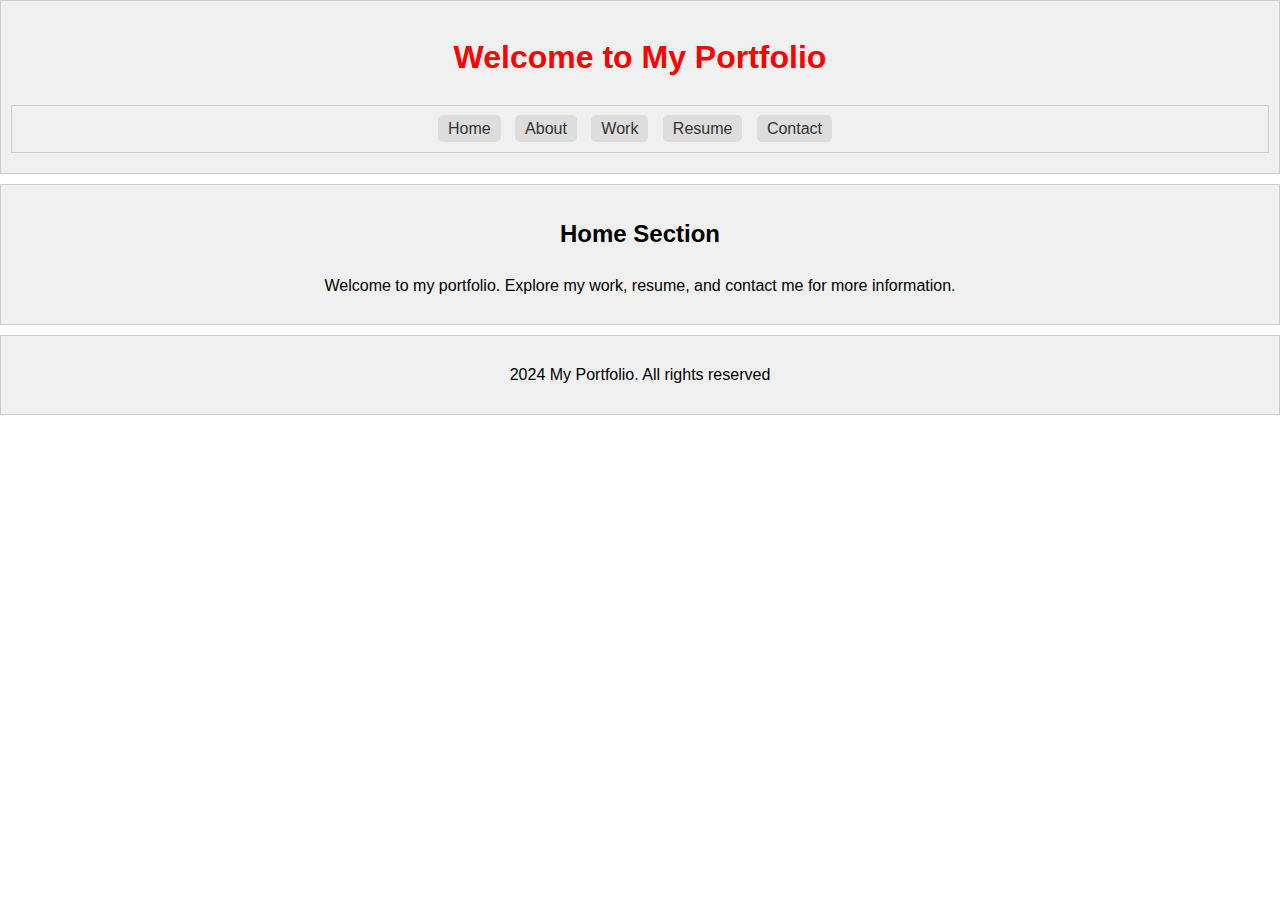
<file: chkp_1/index.html>
<!DOCTYPE html>
<html lang="en">
<head>
    <meta charset="UTF-8">
    <meta name="viewport" content="width=device-width, initial-scale=1.0">
    <title>My Portfolio</title>
    <style>
          h1 {
            text-align: center;
            color: red;
        }
        body {
            font-family: Arial, sans-serif;
            line-height: 1.6;
            margin: 0;
            padding: 0;
        }
        header, footer, section, nav {
            display: block;
            padding: 10px;
            margin-bottom: 10px;
            background-color: #f0f0f0;
            border: 1px solid #ccc;
        }
        nav ul {
            list-style-type: none;
            padding: 0;
            margin: 0;
            text-align: center;
        }
        nav ul li {
            display: inline;
            margin-right: 10px;
        }
        nav ul li a {
            text-decoration: none;
            color: #333;
            padding: 5px 10px;
            border-radius: 5px;
            background-color: #ddd;
        }
        nav ul li a:hover {
            background-color: #bbb;
        }
    </style>
</head>
<body>
    <header>
        <h1 align="center",color="red">Welcome to My Portfolio</h1>
        <nav>
            <ul>
                <li><a href="index.html">Home</a></li>
                <li><a href="about.html">About</a></li>
                <li><a href="work.html">Work</a></li>
                <li><a href="resume.html">Resume</a></li>
                <li><a href="contact.html">Contact</a></li>
            </ul>
        </nav>
    </header>

    <section>
        <h2 align="center">Home Section</h2>
        <p align="center">Welcome to my portfolio. Explore my work, resume, and contact me for more information.</p>
    </section>

    <footer align="center">
        <p>2024 My Portfolio. All rights reserved</p>
    </footer>
</body>
</html>
</file>
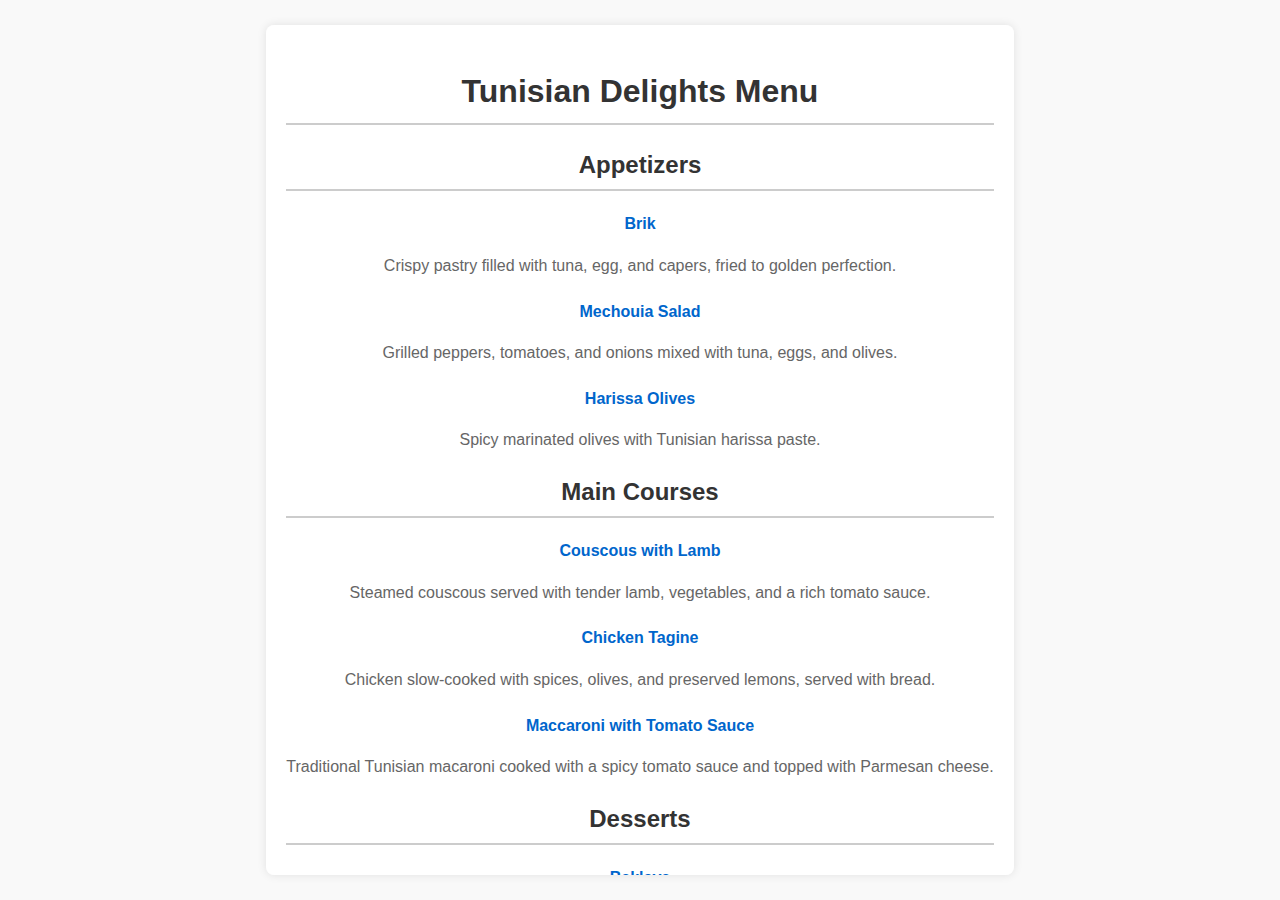
<file: fictional_restaurant_menu.html>
<!DOCTYPE html>
<html lang="en">
<head>
    <meta charset="UTF-8">
    <meta name="viewport" content="width=device-width, initial-scale=1.0">
    <title>Tunisian Delights Menu</title>
    <style>
        body {
            font-family: Arial, sans-serif;
            line-height: 1.6;
            margin: 0;
            padding: 0;
            display: flex;
            justify-content: center;
            align-items: center;
            height: 100vh;
            background-color: #f9f9f9;
        }
        .container {
            text-align: center;
            padding: 20px;
            background-color: #fff;
            box-shadow: 0 0 10px rgba(0,0,0,0.1);
            border-radius: 8px;
            max-width: 800px; 
            margin: 20px; 
            overflow-y: auto; 
            max-height: 90vh; 
        }
        h1, h2 {
            color: #333;
            border-bottom: 2px solid #ccc;
            padding-bottom: 5px;
        }
        ul {
            list-style-type: none;
            padding: 0;
        }
        li {
            margin-bottom: 20px;
        }
        strong {
            color: #0066cc;
        }
        p {
            color: #666;
        }
        a {
            text-decoration: none;
            color: #0066cc;
        }
        a:hover {
            text-decoration: underline;
        }
    </style>
</head>
<body>
    <div class="container">
        <h1>Tunisian Delights Menu</h1>

        <h2>Appetizers</h2>
        <ul>
            <li>
                <strong>Brik</strong>
                <p>Crispy pastry filled with tuna, egg, and capers, fried to golden perfection.</p>
            </li>
            <li>
                <strong>Mechouia Salad</strong>
                <p>Grilled peppers, tomatoes, and onions mixed with tuna, eggs, and olives.</p>
            </li>
            <li>
                <strong>Harissa Olives</strong>
                <p>Spicy marinated olives with Tunisian harissa paste.</p>
            </li>
        </ul>

        <h2>Main Courses</h2>
        <ul>
            <li>
                <strong>Couscous with Lamb</strong>
                <p>Steamed couscous served with tender lamb, vegetables, and a rich tomato sauce.</p>
            </li>
            <li>
                <strong>Chicken Tagine</strong>
                <p>Chicken slow-cooked with spices, olives, and preserved lemons, served with bread.</p>
            </li>
            <li>
                <strong>Maccaroni with Tomato Sauce</strong>
                <p>Traditional Tunisian macaroni cooked with a spicy tomato sauce and topped with Parmesan cheese.</p>
            </li>
        </ul>

        <h2>Desserts</h2>
        <ul>
            <li>
                <strong>Baklava</strong>
                <p>Layered pastry filled with nuts and honey syrup.</p>
            </li>
            <li>
                <strong>Makroud</strong>
                <p>Semolina cookies filled with dates and soaked in honey.</p>
            </li>
            <li>
                <strong>Assida</strong>
                <p>Traditional Tunisian pudding made from wheat flour and topped with date syrup and butter.</p>
            </li>
        </ul>

        
    </div>
</body>
</html>
</file>
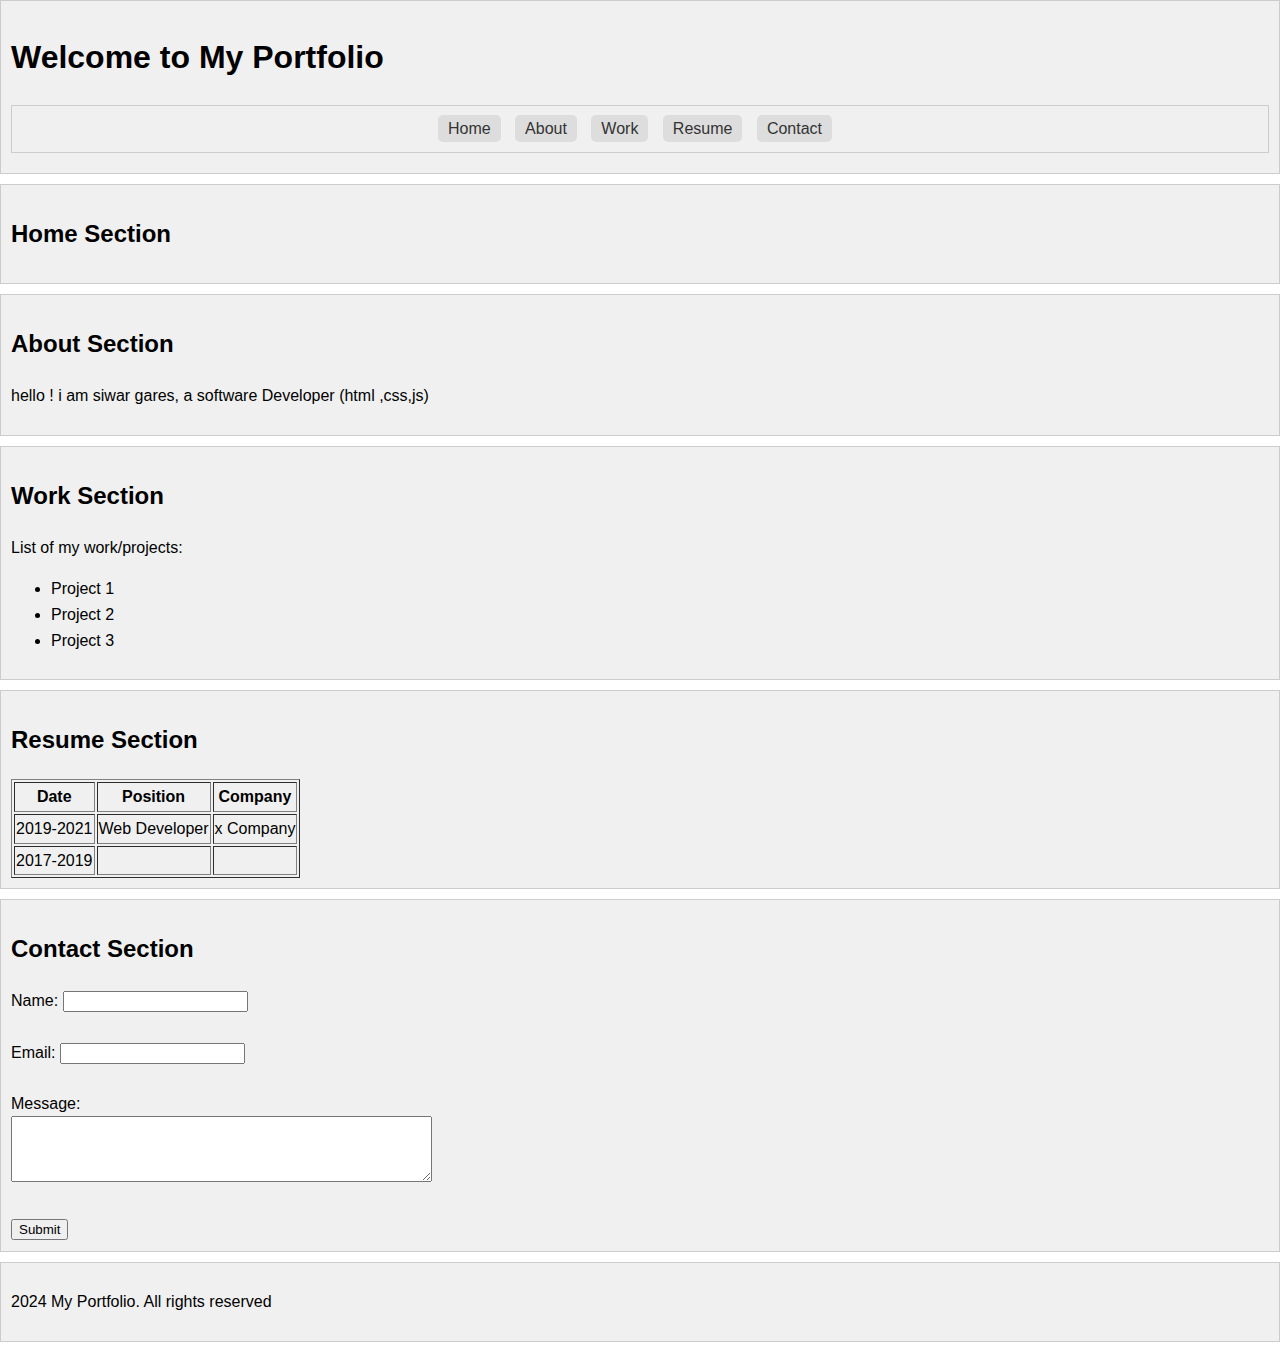
<file: portfolio_siwar.html>
<!DOCTYPE html>
<html lang="en">
<head>
    <meta charset="UTF-8">
    <meta name="viewport" content="width=device-width, initial-scale=1.0">
    <title>My Portfolio</title>
    <style>
        /* Basic styling for demonstration purposes */
        body {
            font-family: Arial, sans-serif;
            line-height: 1.6;
            margin: 0;
            padding: 0;
        }
        header, footer, section, nav {
            display: block;
            padding: 10px;
            margin-bottom: 10px;
            background-color: #f0f0f0;
            border: 1px solid #ccc;
        }
        nav ul {
            list-style-type: none;
            padding: 0;
            margin: 0;
            text-align: center;
        }
        nav ul li {
            display: inline;
            margin-right: 10px;
        }
        nav ul li a {
            text-decoration: none;
            color: #333;
            padding: 5px 10px;
            border-radius: 5px;
            background-color: #ddd;
        }
        nav ul li a:hover {
            background-color: #bbb;
        }
    </style>
</head>
<body>
    <header>
        <h1>Welcome to My Portfolio</h1>
        <nav>
            <ul>
                <li><a href="#home">Home</a></li>
                <li><a href="#about">About</a></li>
                <li><a href="#work">Work</a></li>
                <li><a href="#resume">Resume</a></li>
                <li><a href="#contact">Contact</a></li>
            </ul>
        </nav>
    </header>

    <section id="home">
        <h2>Home Section</h2>
        
    </section>

    <section id="about">
        <h2>About Section</h2>
        <p>hello ! i am siwar gares, a software Developer (html ,css,js)</p>
    </section>

    <section id="work">
        <h2>Work Section</h2>
        <p>List of my work/projects:</p>
        <ul>
            <li>Project 1</li>
            <li>Project 2</li>
            <li>Project 3</li>
        </ul>
    </section>

    <section id="resume">
        <h2>Resume Section</h2>
      
        <table border="1">
            <tr>
                <th>Date</th>
                <th>Position</th>
                <th>Company</th>
            </tr>
            <tr>
                <td>2019-2021</td>
                <td>Web Developer</td>
                <td>x Company</td>
            </tr>
            <tr>
                <td>2017-2019</td>
                <td></td>
                <td></td>
            </tr>
        </table>
    </section>

    <section id="contact">
        <h2>Contact Section</h2>
        <form >
            <label for="name">Name:</label>
            <input type="text" id="name" name="name" required><br><br>
            
            <label for="email">Email:</label>
            <input type="email" id="email" name="email" required><br><br>
            
            <label for="message">Message:</label><br>
            <textarea id="message" name="message" rows="4" cols="50" required></textarea><br><br>
            
            <input type="submit" value="Submit">
        </form>
    </section>

    <footer>
        <p> 2024 My Portfolio. All rights reserved</p>
    </footer>
</body>
</html>
</file>
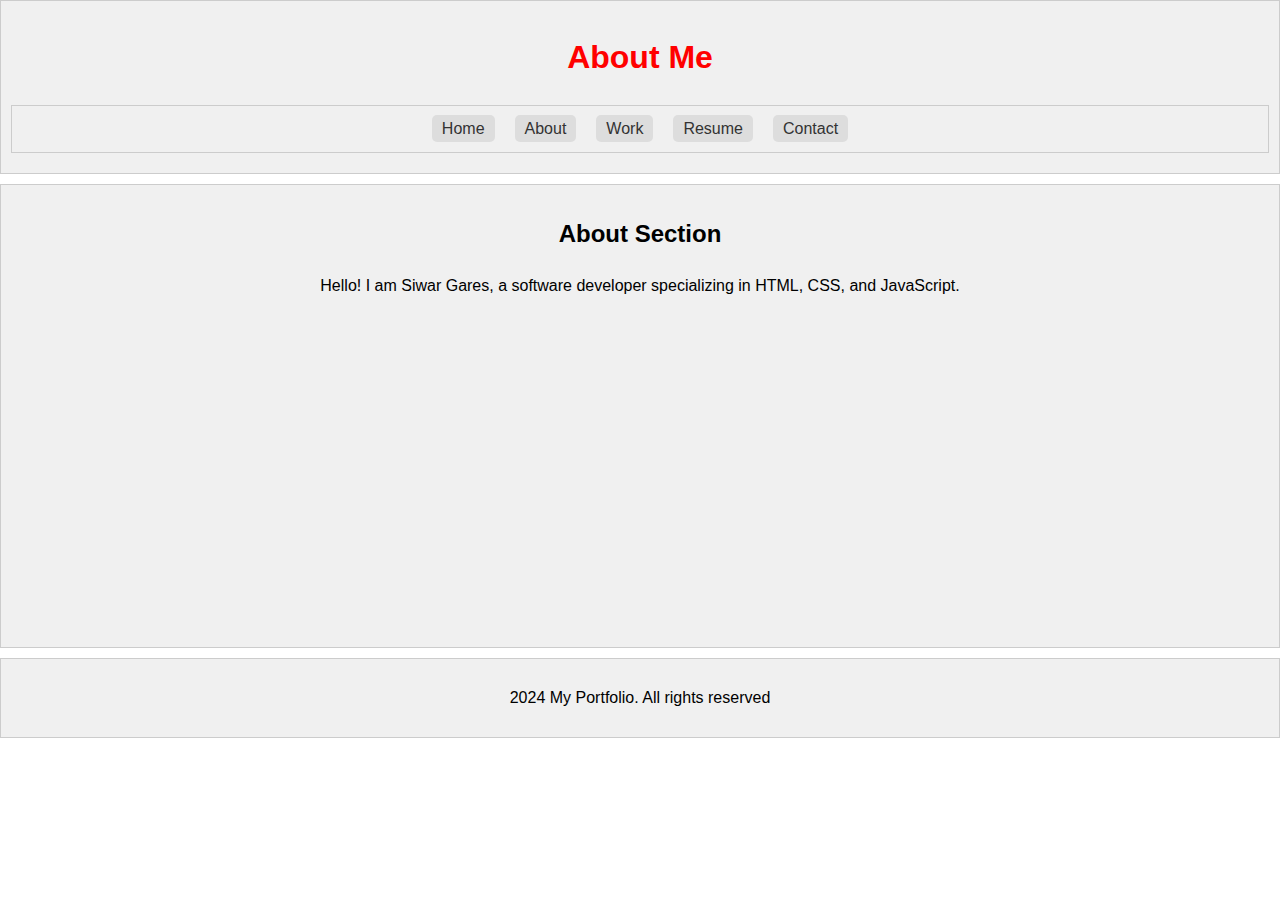
<file: chkp_1/about.html>
<!DOCTYPE html>
<html lang="en">
<head>
    <meta charset="UTF-8">
    <meta name="viewport" content="width=device-width, initial-scale=1.0">
    <title>About Me</title>
    <link rel="stylesheet" href="styles.css">
</head>
<body>
    <header>
        <h1>About Me</h1>
        <nav>
            <ul>
                <li><a href="index.html">Home</a></li>
                <li><a href="about.html">About</a></li>
                <li><a href="work.html">Work</a></li>
                <li><a href="resume.html">Resume</a></li>
                <li><a href="contact.html">Contact</a></li>
            </ul>
        </nav>
    </header>

    <section>
        <h2>About Section</h2>
        <p>Hello! I am Siwar Gares, a software developer specializing in HTML, CSS, and JavaScript.</p>

        <iframe width="560" height="315" src="https://www.youtube.com/embed/wfOQRH6Sd4s" frameborder="0" allowfullscreen></iframe>
    </section>
    
    <footer>
        <p>2024 My Portfolio. All rights reserved</p>
    </footer>
</body>
</html>
</file>
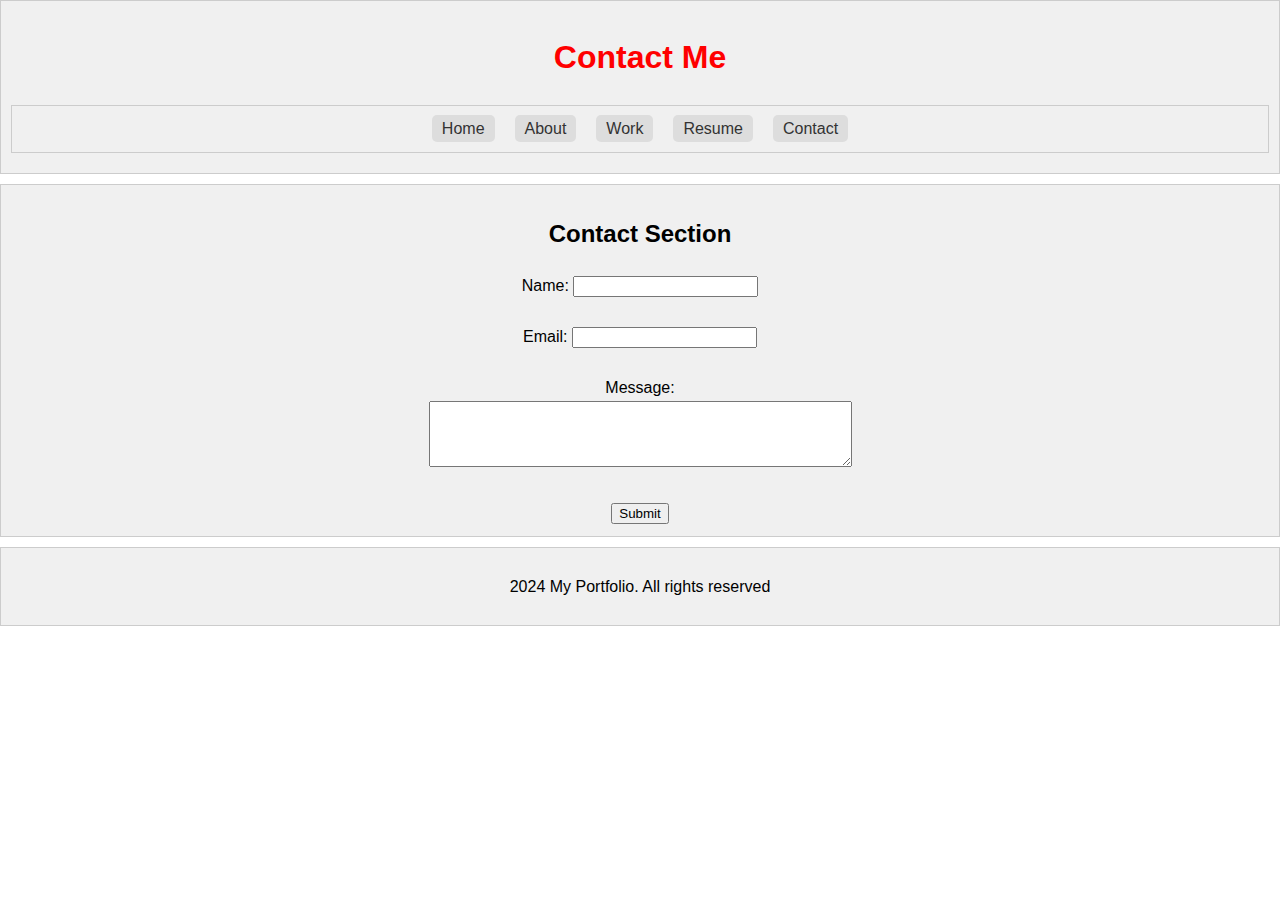
<file: chkp_1/contact.html>
<!DOCTYPE html>
<html lang="en">
<head>
    <meta charset="UTF-8">
    <meta name="viewport" content="width=device-width, initial-scale=1.0">
    <title>Contact Me</title>
    <link rel="stylesheet" href="styles.css">
</head>
<body>
    <header>
        <h1>Contact Me</h1>
        <nav>
            <ul>
                <li><a href="index.html">Home</a></li>
                <li><a href="about.html">About</a></li>
                <li><a href="work.html">Work</a></li>
                <li><a href="resume.html">Resume</a></li>
                <li><a href="contact.html">Contact</a></li>
            </ul>
        </nav>
    </header>

    <section>
        <h2>Contact Section</h2>
        <form>
            <label for="name">Name:</label>
            <input type="text" id="name" name="name" required><br><br>
            
            <label for="email">Email:</label>
            <input type="email" id="email" name="email" required><br><br>
            
            <label for="message">Message:</label><br>
            <textarea id="message" name="message" rows="4" cols="50" required></textarea><br><br>
            
            <input type="submit" value="Submit">
        </form>
    </section>

    <footer>
        <p>2024 My Portfolio. All rights reserved</p>
    </footer>
</body>
</html>
</file>
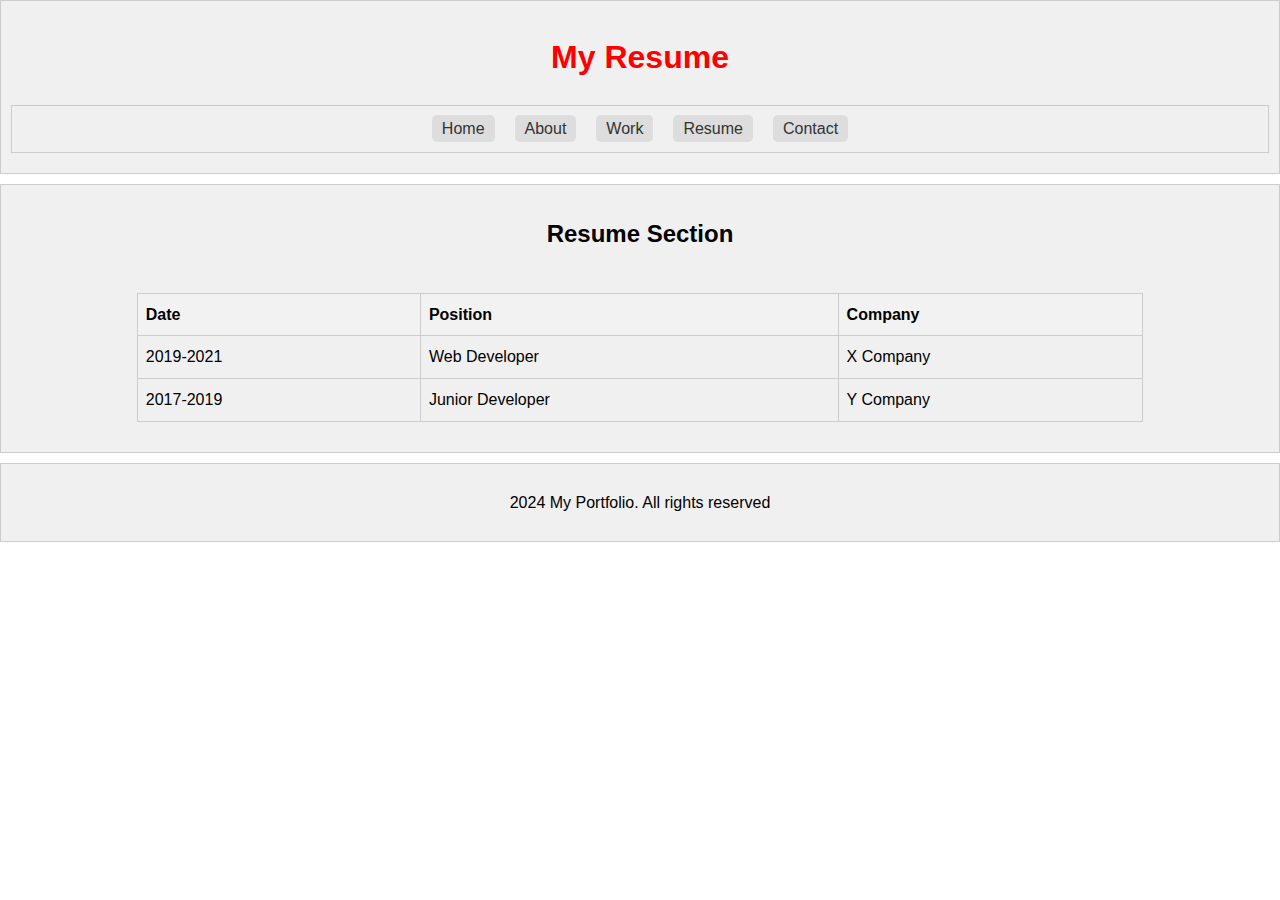
<file: chkp_1/resume.html>
<!DOCTYPE html>
<html lang="en">
<head>
    <meta charset="UTF-8">
    <meta name="viewport" content="width=device-width, initial-scale=1.0">
    <title>My Resume</title>
    <link rel="stylesheet" href="styles.css">
</head>
<body>
    <header>
        <h1>My Resume</h1>
        <nav>
            <ul>
                <li><a href="index.html">Home</a></li>
                <li><a href="about.html">About</a></li>
                <li><a href="work.html">Work</a></li>
                <li><a href="resume.html">Resume</a></li>
                <li><a href="contact.html">Contact</a></li>
            </ul>
        </nav>
    </header>

    <section>
        <h2>Resume Section</h2>
        <div class="table-container">
            <table border="1">
                <tr>
                    <th>Date</th>
                    <th>Position</th>
                    <th>Company</th>
                </tr>
                <tr>
                    <td>2019-2021</td>
                    <td>Web Developer</td>
                    <td>X Company</td>
                </tr>
                <tr>
                    <td>2017-2019</td>
                    <td>Junior Developer</td>
                    <td>Y Company</td>
                </tr>
            </table>
        </div>
    </section>

    <footer>
        <p>2024 My Portfolio. All rights reserved</p>
    </footer>
</body>
</html>
</file>
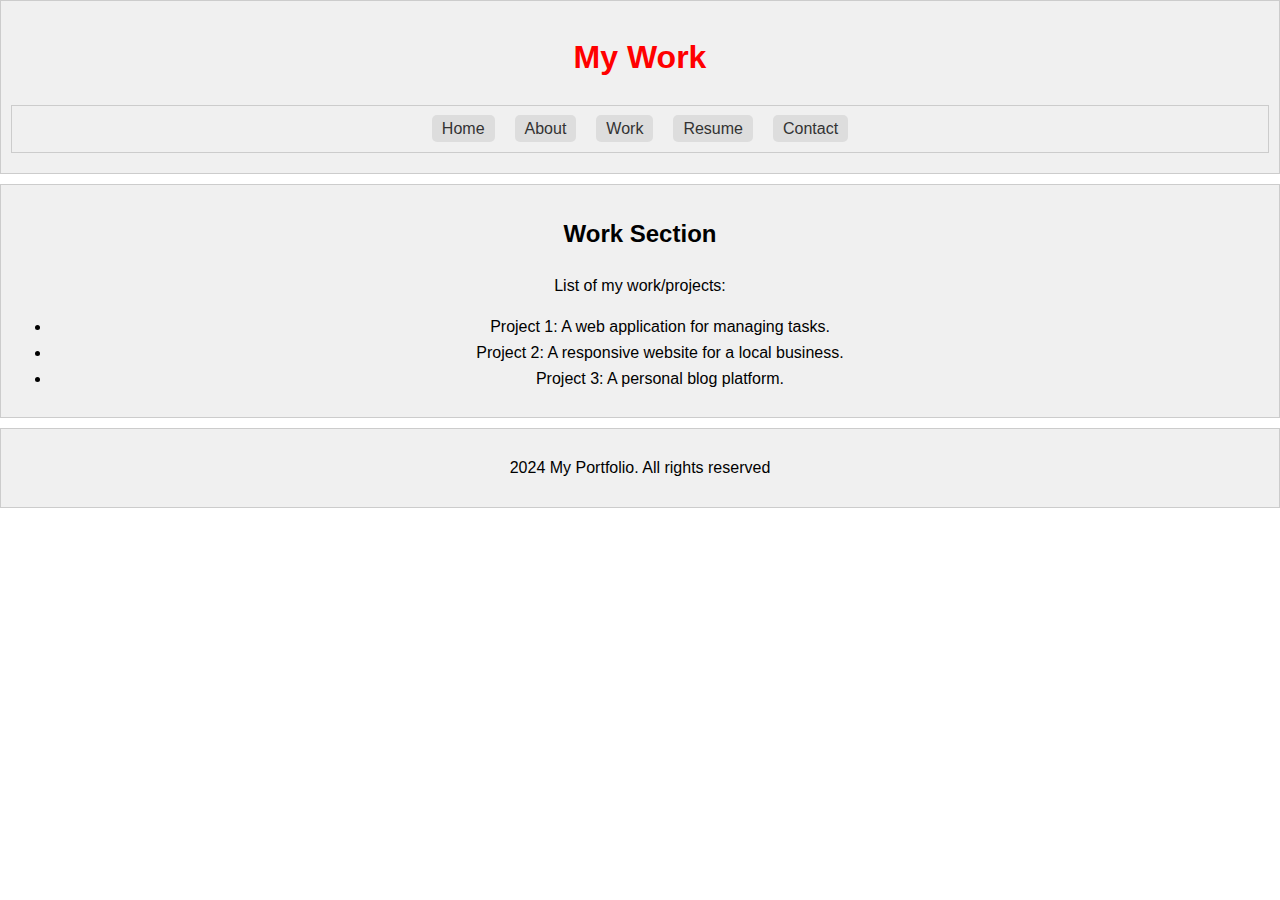
<file: chkp_1/work.html>
<!DOCTYPE html>
<html lang="en">
<head>
    <meta charset="UTF-8">
    <meta name="viewport" content="width=device-width, initial-scale=1.0">
    <title>My Work</title>
    <link rel="stylesheet" href="styles.css">
</head>
<body>
    <header>
        <h1>My Work</h1>
        <nav>
            <ul>
                <li><a href="index.html">Home</a></li>
                <li><a href="about.html">About</a></li>
                <li><a href="work.html">Work</a></li>
                <li><a href="resume.html">Resume</a></li>
                <li><a href="contact.html">Contact</a></li>
            </ul>
        </nav>
    </header>

    <section>
        <h2>Work Section</h2>
        <p>List of my work/projects:</p>
        <ul>
            <li>Project 1: A web application for managing tasks.</li>
            <li>Project 2: A responsive website for a local business.</li>
            <li>Project 3: A personal blog platform.</li>
        </ul>
    </section>
    

    <footer>
        <p>2024 My Portfolio. All rights reserved</p>
    </footer>
</body>
</html>
</file>
<file: chkp_1/styles.css>
body {
    font-family: Arial, sans-serif;
    line-height: 1.6;
    margin: 0;
    padding: 0;
}
header, footer, section, nav {
    display: block;
    padding: 10px;
    margin-bottom: 10px;
    background-color: #f0f0f0;
    border: 1px solid #ccc;
    text-align: center; /* Center text inside these elements */
}
nav ul {
    list-style-type: none;
    padding: 0;
    margin: 0;
    display: flex;
    justify-content: center; /* Center the nav items */
}
nav ul li {
    margin: 0 10px; /* Add margin to both sides for spacing */
}
nav ul li a {
    text-decoration: none;
    color: #333;
    padding: 5px 10px;
    border-radius: 5px;
    background-color: #ddd;
}
nav ul li a:hover {
    background-color: #bbb;
}
h1 {
    color: red;
}
.table-container {
    display: flex;
    justify-content: center; /* Center the table container */
}
table {
    border-collapse: collapse;
    width: 80%; /* Adjust the width as needed */
    margin: 20px 0; /* Margin for spacing */
}
th, td {
    border: 1px solid #ccc;
    padding: 8px;
    text-align: left; /* Adjust text alignment as needed */
}
th {
    background-color: #f2f2f2;
}
</file>
